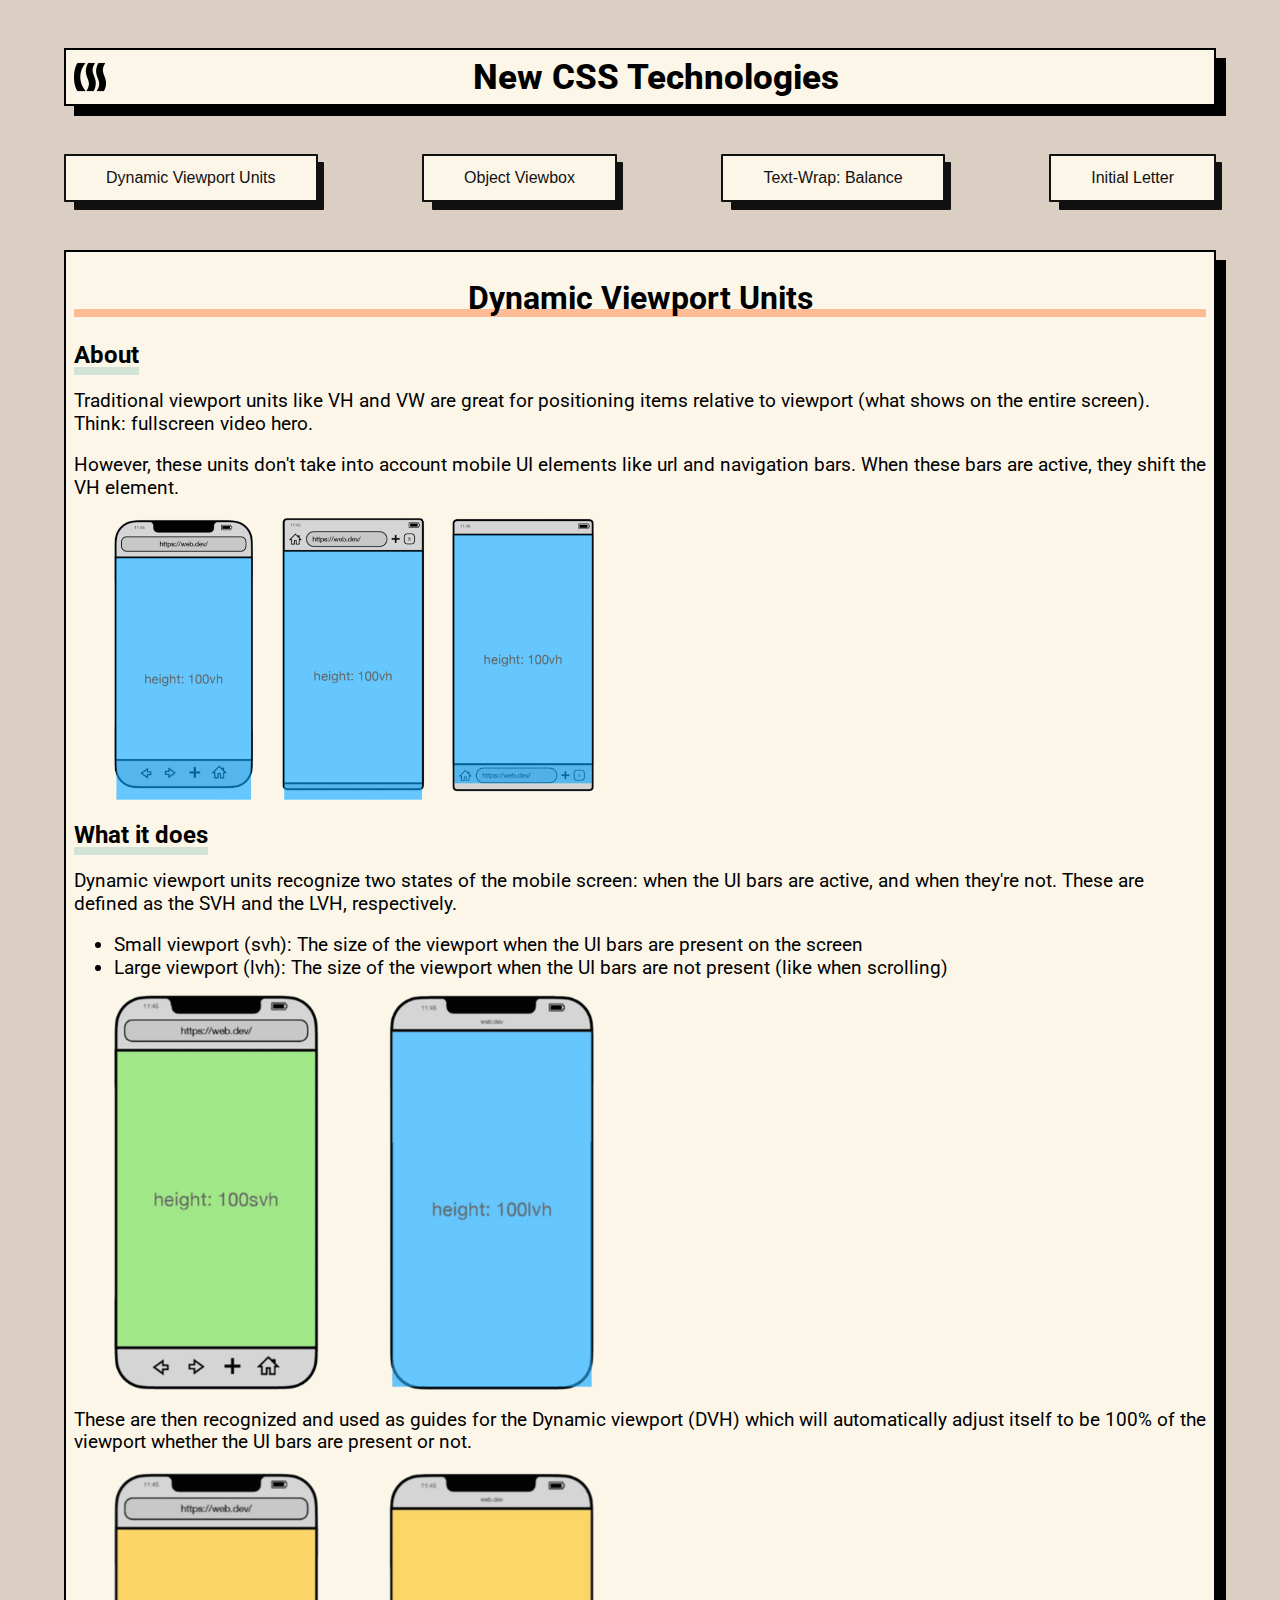
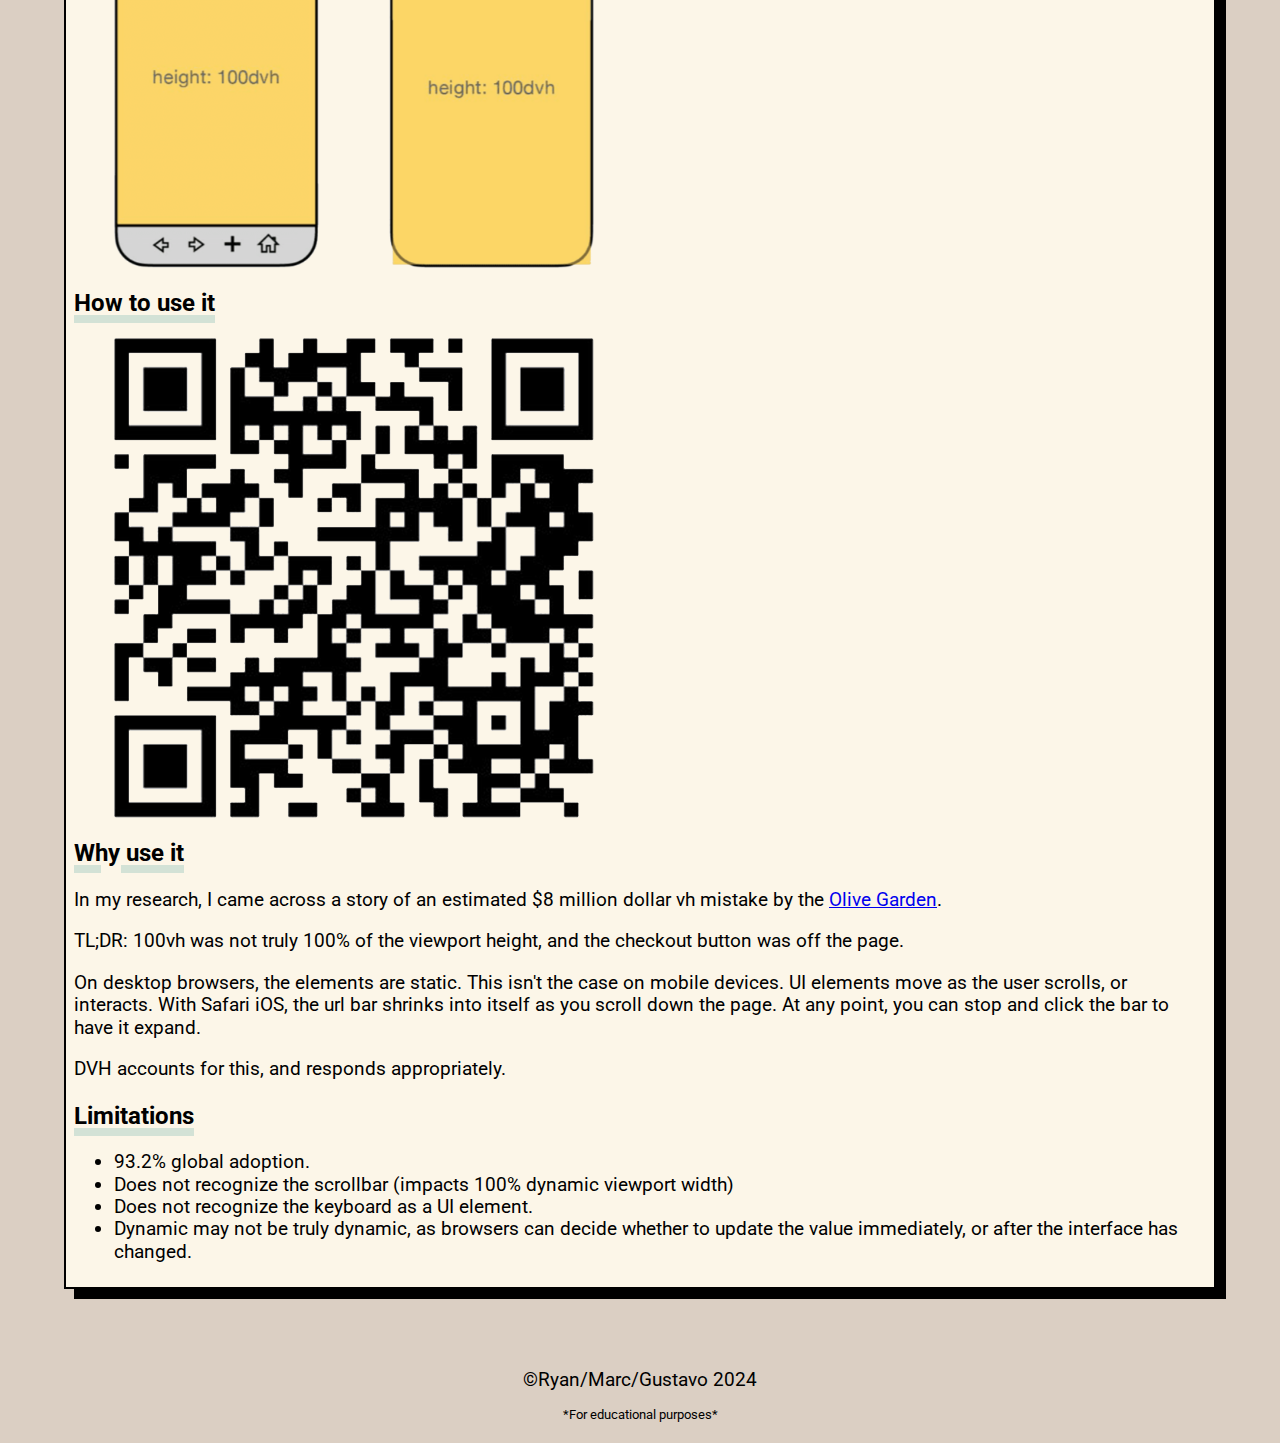
<file: index.html>
<!doctype html>
<html lang="en">
  <head>
    <meta charset="UTF-8" />
    <meta name="viewport" content="width=device-width, initial-scale=1.0" />
    <title>New CSS Technologies</title>
    <link rel="stylesheet" href="styles/normalize-fwd.css" />
    <link rel="stylesheet" href="styles/styles.css" />
    <script defer src="./scripts/script.js"></script>
    <link
      rel="apple-touch-icon"
      sizes="180x180"
      href="favicon/apple-touch-icon.png"
    />
    <link
      rel="icon"
      type="image/png"
      sizes="32x32"
      href="favicon/favicon-32x32.png"
    />
    <link
      rel="icon"
      type="image/png"
      sizes="16x16"
      href="favicon/favicon-16x16.png"
    />
    <link rel="manifest" href="favicon/site.webmanifest" />
    <link
      rel="mask-icon"
      href="favicon/safari-pinned-tab.svg"
      color="#5bbad5"
    />
    <meta name="msapplication-TileColor" content="#dbcfc3" />
    <meta name="theme-color" content="#dbcfc3" />
  </head>

  <body>
    <header>
      <section class="title">
        <img class="icon-img" src="images/icon.jpg" alt="" />
        <h1>New CSS Technologies</h1>
      </section>
      <nav class="nav-btn">
        <button class="button-56" role="button" id="ryan-dvu">
          Dynamic Viewport Units
        </button>
        <button class="button-56" role="button" id="gus-ovb">
          Object Viewbox
        </button>
        <button class="button-56" role="button" id="marc-twb">
          Text-Wrap: Balance
        </button>
        <button class="button-56" role="button" id="marc-il">
          Initial Letter
        </button>
      </nav>
    </header>
    <main>
      <section class="dynamin-viewport-units">
        <article>
          <h2>Dynamic Viewport Units</h2>
          <h3 class="">About</h3>
          <p>
            Traditional viewport units like VH and VW are great for positioning
            items relative to viewport (what shows on the entire screen). Think:
            fullscreen video hero.
          </p>
          <p>
            However, these units don't take into account mobile UI elements like
            url and navigation bars. When these bars are active, they shift the
            VH element.
          </p>
          <figure>
            <img class="dvh-img" src="./images/vh-default.png" alt="" />
            <figcaption></figcaption>
          </figure>
          <h3 class="">What it does</h3>
          <p>
            Dynamic viewport units recognize two states of the mobile screen:
            when the UI bars are active, and when they're not. These are defined
            as the SVH and the LVH, respectively.
          </p>
          <ul>
            <li>
              Small viewport (svh): The size of the viewport when the UI bars
              are present on the screen
            </li>
            <li>
              Large viewport (lvh): The size of the viewport when the UI bars
              are not present (like when scrolling)
            </li>
          </ul>
          <figure>
            <img class="dvh-img" src="./images/small-and-large-vh.png" alt="" />
            <figcaption></figcaption>
          </figure>
          <p>
            These are then recognized and used as guides for the Dynamic
            viewport (DVH) which will automatically adjust itself to be 100% of
            the viewport whether the UI bars are present or not.
          </p>
          <figure>
            <img class="dvh-img" src="./images/dvh.png" alt="" />
            <figcaption></figcaption>
          </figure>
          <h3 class="">How to use it</h3>
          <figure>
            <img class="dvh-img" src="./images/qr-code-dvh.png" alt="" />
            <figcaption></figcaption>
          </figure>

          <h3 class="">Why use it</h3>
          <p>
            In my research, I came across a story of an estimated $8 million
            dollar vh mistake by the
            <a
              href="https://cloudfour.com/thinks/a-bashful-button-worth-8-million/"
              >Olive Garden</a
            >.
          </p>
          <p>
            TL;DR: 100vh was not truly 100% of the viewport height, and the
            checkout button was off the page.
          </p>
          <p>
            On desktop browsers, the elements are static. This isn't the case on
            mobile devices. UI elements move as the user scrolls, or interacts.
            With Safari iOS, the url bar shrinks into itself as you scroll down
            the page. At any point, you can stop and click the bar to have it
            expand.
          </p>
          <p>DVH accounts for this, and responds appropriately.</p>
          <h3 class="">Limitations</h3>
          <ul>
            <li>93.2% global adoption.</li>
            <li>
              Does not recognize the scrollbar (impacts 100% dynamic viewport
              width)
            </li>
            <li>Does not recognize the keyboard as a UI element.</li>
            <li>
              Dynamic may not be truly dynamic, as browsers can decide whether
              to update the value immediately, or after the interface has
              changed.
            </li>
          </ul>
        </article>
      </section>

      <section class="object-view-box">
        <h2>Object View Box</h2>

        <article class="about-ovb">
          <h3 class="">About</h3>
          <p>
            The release of Chrome 104 introduced a native approach to zoom or
            pan within the content of an element.
          </p>

          <h3 class="">What it does</h3>
          <p>
            This property allows to zoom in on specific parts of an image and
            pan around to display different parts of the element.
          </p>
        </article>

        <article class="how-to-ovb">
          <h3 class="">How to use it</h3>

          <div class="how-to-wrapper">
            <figure id="original-display" class="how-to">
              <img class="original-img" src="images/how-to-use.jpg" alt="" />
              <figcaption>Original image.</figcaption>
            </figure>

            <figure id="crop-display" class="how-to crop-img-wrapper">
              <img class="crop-img" src="images/how-to-use.jpg" alt="" />
              <figcaption>Cropped image.</figcaption>
              <img class="code-how-to" src="images/crop-code.jpg" alt="" />
            </figure>

            <figure id="zomm-display" class="how-to">
              <img class="zoom-img" src="images/how-to-use.jpg" alt="" />
              <figcaption>Zoomed image.</figcaption>
              <img class="code-how-to" src="images/zoom-code.jpg" alt="" />
            </figure>

            <div class="how-to-btn-wrapper" id="how-to-btn-wrapper">
              <button
                class="button-56 how-to-btn"
                role="button"
                id="original-btn"
              >
                Original image
              </button>
              <button class="button-56 how-to-btn" role="button" id="crop-btn">
                Cropped image
              </button>
              <button class="button-56 how-to-btn" role="button" id="zoom-btn">
                Zoomed image
              </button>
            </div>
          </div>
        </article>

        <article class="why-ovb">
          <h3 class="">Why use it</h3>
          <p>
            Before Object View Box, it was necessary to use the image as a
            background-image and modifying the position and size.
          </p>
          <figure class="why">
            <img
              class="why-img"
              src="images/background-img-solution.jpg"
              alt=""
            />
          </figure>
          <p>
            Or wrapping the image in a figure and then manipulating both
            elements.
          </p>
          <figure class="why">
            <img class="why-img" src="images/figure-img-solution.jpg" alt="" />
          </figure>
          <p>
            With Object View Box it is possible to have a cleaner code and
            straightforward commands.
          </p>
        </article>

        <article>
          <h3 class="">Limitations</h3>
          <p>
            This feature is not supported in all browsers yet. The compatibility
            is around 74% (Jun/2024).
          </p>
          <img
            class="compatibility-img"
            src="images/compatibility.jpg"
            alt="Browsers compatibility"
          />
        </article>
      </section>

      <section class="text-wrap-balance">
        <article class="tw-text"></article>
        <h2>Text-Wrap: Balance</h2>
        <h3>About:</h3>
        <p>
          The <strong>text-wrap: balance</strong> property in CSS is a feature
          that helps improve the visual appearance of multi-line text,
          particularly in headings or other short text blocks.
        </p>
        <h3>What it does:</h3>
        <p>
          This property attempts to balance the text by distributing the words
          more evenly across the lines. This can result in a more aesthetically
          pleasing and readable text layout.
          <strong>text-wrap: balance</strong> will try to ensure that both lines
          have a similar length and appearance rather than having one very short
          line and one very long line.
        </p>
        <div class="img-container-marc">
          <img
            src="images/text-wrap-balance-800px-breakpoint.png"
            alt="an example of how text-wrap balance works"
            class="tw-example-img"
          />
        </div>
        <h3>How to use it:</h3>
        <p>
          Simply include <strong>“text-wrap: balance”</strong> on the
          appropriate text property within the CSS.
        </p>
        <div class="img-container-marc">
          <img
            src="images/text-wrap-balance-sc.png"
            alt="example of text-wrap balance code in css"
          />
        </div>
        <h3>Why use it:</h3>
        <p>
          This property can be particularly useful for headlines, banners, and
          other text elements where line breaks can significantly impact
          readability and design.
        </p>
        <div class="img-container-marc">
          <img
            src="images/balanced-text-wrap-example.png"
            alt="an exmaple of a balanced heading"
            class="tw-example-img"
          />
        </div>
        <h3>Limitations:</h3>
        <figure class="img-container-marc">
          <img
            src="images/text-wrap-balance-limit.png"
            alt="a picture showing the percentage of browsers supporting the css property"
          />
          <figcaption>
            74.55% total support
            <a href="caniuse.com/css-text-wrap-balance">(source)</a>. As of now,
            text-wrap: balance is an experimental feature and may not be fully
            supported in all browsers. The feature only works on lines of text
            containing 6 lines or less.
          </figcaption>
        </figure>
        <article class="tw-example">
          <h3>The Difference:</h3>
          <div class="example-wrap">
            <p id="tw-balance-text">
              This is an example of a paragraph of text that has been styled
              using the <strong>text-wrap: balance</strong> property. The text
              has been balanced to ensure that both lines have a similar length
              and appearance, resulting in a more aesthetically pleasing and
              readable text layout.
            </p>
          </div>
          <button class="button-56 button-35 how-to-btn" role="button">
            Balance Text
          </button>
        </article>
      </section>
      <section class="initial-letter">
        <article class="il-text">
          <h2>Initial Letter</h2>
          <h3>About</h3>
          <p>
            The <strong>initial-letter</strong> property in CSS is a feature
            that allows you to style the first letter of a block of text. This
            can be used to create decorative or ornamental effects, or to draw
            attention to the beginning of a paragraph or section.
          </p>
          <h3>What it does</h3>
          <figure class="img-container-marc">
            <img
              src="images/initial-letter-example.png"
              alt="a picture showing a bigger initial letter using the initla letter css property"
              class="tw-example-img"
            />
            <figcaption>
              The <strong>initial-letter</strong> property allows you to specify
              the size and position of the first letter in a block of text. You
              can control the size of the initial letter and the position of the
              letter relative to the surrounding text.
            </figcaption>
          </figure>
          <h3>How to use it</h3>
          <p>
            To use the <strong>initial-letter</strong>, simply follow these
            steps:
          </p>
          <div class="img-container-marc" id="il-code">
            <img src="images/initial-letter-code-no-comments.png" alt="" />
          </div>
          <ol>
            <li>Use the pseudo class "::first-letter".</li>
            <li>
              Within the pseudo class, include the property
              <strong>initial-letter</strong>
            </li>
            <li>
              Assign a value representing the amount of lines the first letter
              will occupy within the text.
            </li>
          </ol>
          <h3>Why use it</h3>
          <p>
            The <strong>initial-letter</strong> property can be used to create
            visually interesting and engaging text layouts. By styling the first
            letter of a paragraph or section, you can draw attention to the
            beginning of the text and create a more dynamic and visually
            appealing design.
          </p>
          <figure class="img-container-marc">
            <img
              src="images/initial-text-style.png"
              alt="exmaple of the property intial-letter being used"
              class="tw-example-img"
            />
            <figcaption>
              Styling the initial letter can be used to achieve some fancy
              typographical design methods
            </figcaption>
          </figure>
          <h3>Limitations</h3>
          <div class="img-container-marc">
            <img
              src="images/initial-letter-limit.png"
              alt="browser support percentage for the inital letter property"
            />
          </div>
          <p>
            The <strong>initial-letter</strong> property is not supported in all
            browsers. Currently, it is only supported by 90.13% of all browsers.
            You may need to use vendor prefixes or fallback techniques to ensure
            that your initial-letter styles are displayed correctly in all
            browsers.
          </p>
        </article>
        <article class="il-example">
          <h3>Example</h3>
          <p class="il-text-example">
            This is an example of a paragraph of text that has been styled using
            the <strong>initial-letter</strong> property. The first letter of
            the paragraph has been enlarged and positioned to create a visually
            interesting effect.
          </p>
          <button class="button-56 il-grow how-to-btn">Grow Text</button>
        </article>
      </section>
    </main>
    <!-- Staging Fix -->
    <!-- Commit Reverted -->
    <footer>
      <p>&copyRyan/Marc/Gustavo 2024</p>
      <p class="educational">*For educational purposes*</p>
    </footer>
  </body>
</html>
</file>
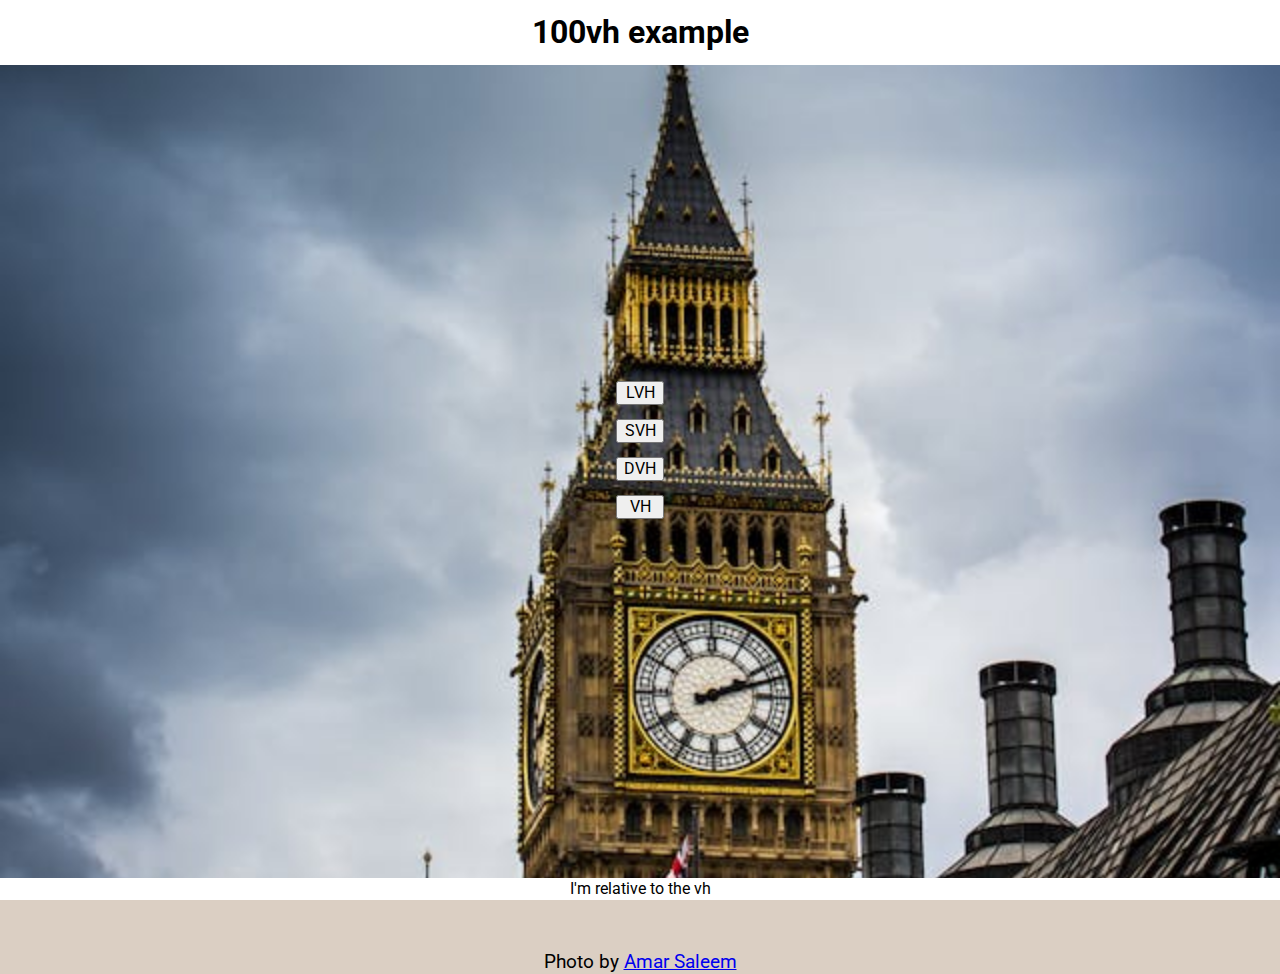
<file: dvh.html>
<!DOCTYPE html>
<html lang="en">
  <head>
    <meta charset="UTF-8" />
    <meta name="viewport" content="width=device-width, initial-scale=1.0" />
    <title>Dynamic Viewport Units</title>
    <link rel="stylesheet" href="./styles/normalize-fwd.css" />
    <link rel="stylesheet" href="./styles/styles.css" />
    <script defer src="./scripts/script.js"></script>
  </head>
  <body class="dvh-example">
    <!-- <header class="hero-text">100vh example</header> -->
    <main>
      <div class="hero-img" id="hero-img">
        <div class="btn-container">
          <div class="vh-btns">
            <button id="lvh-btn">LVH</button>
            <button id="svh-btn">SVH</button>
            <button id="dvh-btn">DVH</button>
            <button id="vh-btn">VH</button>
          </div>
        </div>
        <div class="hero-text">
          <h1>100vh example</h1>
        </div>
        <div class="rel-div">I'm relative to the vh</div>
      </div>
    </main>
    <footer>
      <p>
        Photo by
        <a
          href="https://www.pexels.com/photo/big-ben-low-angle-photography-77171/"
          >Amar Saleem</a
        >
      </p>
    </footer>
  </body>
</html>
</file>
<file: styles/styles.css>
/*--------------------------------------------------------------
>>> TABLE OF CONTENTS:
----------------------------------------------------------------
# Generic (CALLED IN ANOTHER FILE)
- Normalize
- Box sizing
- Media width
# Base
- Typography
- Elements
- Links
# Layouts
# Components
- Header
- Main
- Footer
--------------------------------------------------------------*/

/*--------------------------------------------------------------
# Base
--------------------------------------------------------------*/

/* Typography
--------------------------------------------- */
@import url("https://fonts.googleapis.com/css2?family=Roboto:ital,wght@0,100;0,300;0,400;0,500;0,700;0,900;1,100;1,300;1,400;1,500;1,700;1,900&display=swap");

body {
  font-family: "Roboto", sans-serif;
  width: 67.5rem;
  margin: 0 auto;
  line-height: 1.4rem;
}

h2 {
  font-size: 2rem;
  text-align: center;
  border-bottom: 0.5rem solid #fdbc96;
}

p,
li {
  font-weight: 400;
  font-style: normal;
  font-size: 1.2rem;
}

h3 {
  font-size: 1.5rem;
  text-decoration: underline solid #d3e2d6 0.5rem;
}

.nav-btns li {
  list-style-type: none;
}

/* Elements
        --------------------------------------------- */
ul {
}

ol {
}

dl {
}

figure {
}

table {
}

/* Links
        --------------------------------------------- */
a {
}

a:visited {
}

a:hover {
}

a:focus {
}

a:active {
}

/*--------------------------------------------------------------
 # Layout
 --------------------------------------------------------------*/

body {
  width: clamp(1rem, 90vw, 120rem);
  margin: 0 auto;
  background-color: #dbcfc3;
}

section {
  background-color: #fcf6e8;
  padding: 0.5rem;
  margin: 3rem 0;
  border: #000 solid 0.125rem;
  box-shadow: 0.625rem 0.625rem;
}

/*--------------------------------------------------------------
# Components
--------------------------------------------------------------*/

/* Header */

.icon-img {
  width: 2rem;
}

.title h1 {
  font-size: 1.8rem;
  font-weight: 800;
  display: flex;
  align-items: center;
  margin: 0 auto;
  padding: 0.5rem 0.5rem;
}

@media (min-width: 29.75em) {
  .title h1 {
    font-size: 2.2rem;
    font-weight: 800;
    display: flex;
    align-items: center;
    margin: 0 auto;
    padding: 0.5rem 0.5rem;
  }
}

.title {
  display: flex;
}

.nav-btn {
  margin-top: 2rem;
}

.nav-btn button {
  margin: 1rem;
}

@media (min-width: 50em) {
  .nav-btn button {
    margin: 0;
  }
  .nav-btn {
    display: flex;
    justify-content: space-between;
    align-items: center;
    margin-top: 2rem;
  }
}

/* nav button style */

.button-56 {
  align-items: center;
  background-color: #fcf6e8;
  border: 2px solid #111;
  border-radius: 1px;
  box-sizing: border-box;
  color: #111;
  cursor: pointer;
  display: flex;
  font-family: Inter, sans-serif;
  font-size: 16px;
  height: 48px;
  justify-content: center;
  line-height: 24px;
  max-width: 100%;
  padding: 0 25px;
  position: relative;
  text-align: center;
  text-decoration: none;
  user-select: none;
  -webkit-user-select: none;
  touch-action: manipulation;
}

.button-56:after {
  background-color: #111;
  border-radius: 1px;
  content: "";
  display: block;
  height: 48px;
  left: 0;
  width: 100%;
  position: absolute;
  top: -2px;
  transform: translate(8px, 8px);
  transition: transform 0.2s ease-out;
  z-index: -1;
}

.button-56:active,
.nav-btn-active.button-56 {
  outline: 0;
}

.button-56:target {
  background-color: #ffdeda;
  outline: 0;
}

.button-56:hover {
  outline: 0;
}

.button-56:hover:after,
.nav-btn-active.button-56:after {
  transform: translate(0, 0);
}

@media (min-width: 768px) {
  .button-56 {
    padding: 0 40px;
  }

  .button-56:target {
    background-color: #ffdeda;
    outline: 0;
  }
}

/* Main */

/* displays for JS */

.dynamin-viewport-units {
  display: block;
}

.object-view-box {
  display: none;
}

.text-wrap-balance {
  display: none;
}

@media (min-width: 56.25em) {
  .text-wrap-balance img {
    max-width: 50rem;
  }
  .img-container-marc {
    display: flex;
    justify-content: center;
    align-items: center;
    flex-direction: column;
  }
}

.initial-letter {
  display: none;
}

.il-text img {
  width: 100%;
}

#il-code {
  width: 35%;
  margin: 0 auto;
}

@media (min-width: 57em) {
  .il-text img {
    max-width: 75rem;
  }
}

/* Dynamic Viewport Units Example Page - Ryan */

.dvh-example {
  width: 100%;
}

.dvh-img {
  width: clamp(20rem, 100%, 30rem);
  display: block;
  margin: 0;
}

.hero-img {
  background-image: url("../images/dvh-example.jpg");
  height: 100vh;
  background-position: center;
  background-size: cover;
  position: relative;
}

.hero-text {
  position: absolute;
  top: 0%;
  background-color: #fff;
}

.rel-div {
  position: absolute;
  bottom: 0%;
  background-color: #fff;
}
.btn-container {
  display: flex;
  height: 100dvh;
  justify-content: center;
  align-items: center;
}

.vh-btns {
  display: flex;
  height: 10rem;
  justify-content: space-around;
  align-items: center;
  flex-direction: column;
  padding: 0.25rem;
}

.vh-btns button {
  width: 3rem;
}

.rel-div,
.hero-text {
  left: 0;
  right: 0;
  margin: 0 auto;
  text-align: center;
}

/* End Dynamic Viewport Units Example */

/* Object View Box - Gustavo */

.original-img {
  width: 35rem;
}

.crop-img {
  object-view-box: inset(55% 20% 7% 25%);
}

.zoom-img {
  width: 35rem;
  object-view-box: inset(15%);
}

.code-how-to {
  width: 25rem;
}

.how-to-btn {
  font-size: 1rem;
  padding: 0 0.5rem;
  margin: 0.5rem 1rem;
  box-shadow: 3px 5px black;
  transition: box-shadow 0.2s, -webkit-box-shadow 0.2s;
}

.how-to-btn:hover {
  box-shadow: #121212 0 0 0 0.1px, transparent 0 0 0 0;
}

.how-to-wrapper {
  display: grid;
  grid-template-columns: 1fr;
  align-items: center;
  justify-items: center;
  margin: 0 auto;
  grid-template-rows: auto 15rem;
  height: 45rem;
}

.how-to-btn-wrapper {
  display: flex;
  flex-direction: column;
  justify-content: center;
  grid-row: 2 / 3;
}

.why-img {
  width: 30rem;
}

.why {
  display: flex;
  justify-content: center;
}

.compatibility-img {
  width: 80rem;
  display: flex;
  margin: 0 auto;
}

@media (min-width: 29rem) {
  .how-to-wrapper {
    grid-template-rows: auto 5rem;
    height: 55rem;
  }

  .how-to-btn-wrapper {
    display: flex;
    flex-direction: row;
  }
}

@media (min-width: 43.75em) {
  .how-to-wrapper {
    grid-template-rows: 55rem auto;
    height: auto;
  }
}

/*End Object View Box - Gustavo */

/* Marc's button style */

/* CSS */

/* Marc's example */

.tw-example-img {
  border: #000 solid 0.125rem;
}

#tw-balance-text {
  margin: 0 auto;
}

.text-balance {
  text-wrap: balance;
}

.example-wrap {
  display: flex;
  justify-content: center;
  align-items: center;
  flex-direction: column;
  margin: 2rem 0;
}

.grow-text::first-letter {
  initial-letter: 2;
}

/* end of Marc's section */

/* FOOTER ---------- FOOTER */

footer {
  font-size: 1rem;
  text-align: center;
  height: 2rem;
}

.educational {
  font-size: 0.8rem;
  padding: 0 0 1rem 0;
}

footer p {
  margin-bottom: 0;
  padding: 2rem 2rem 0 2rem;
}
</file>
